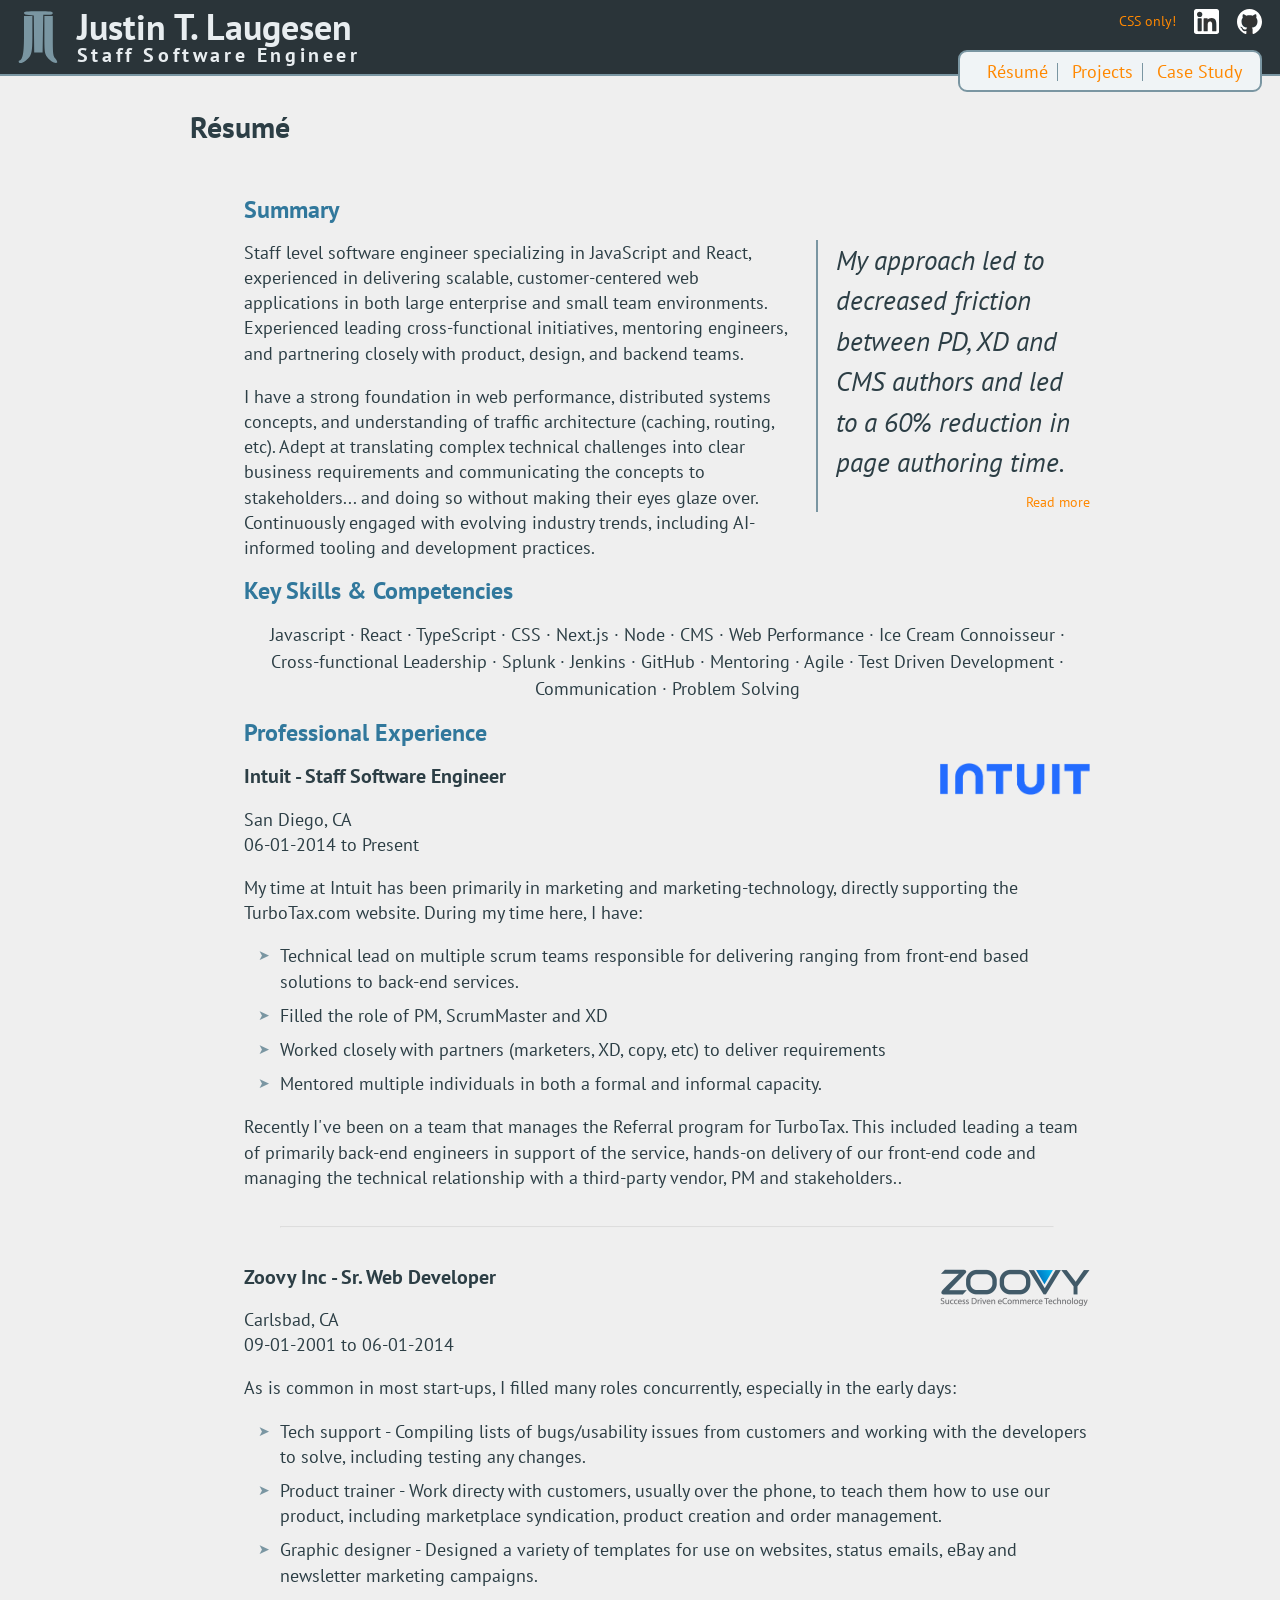
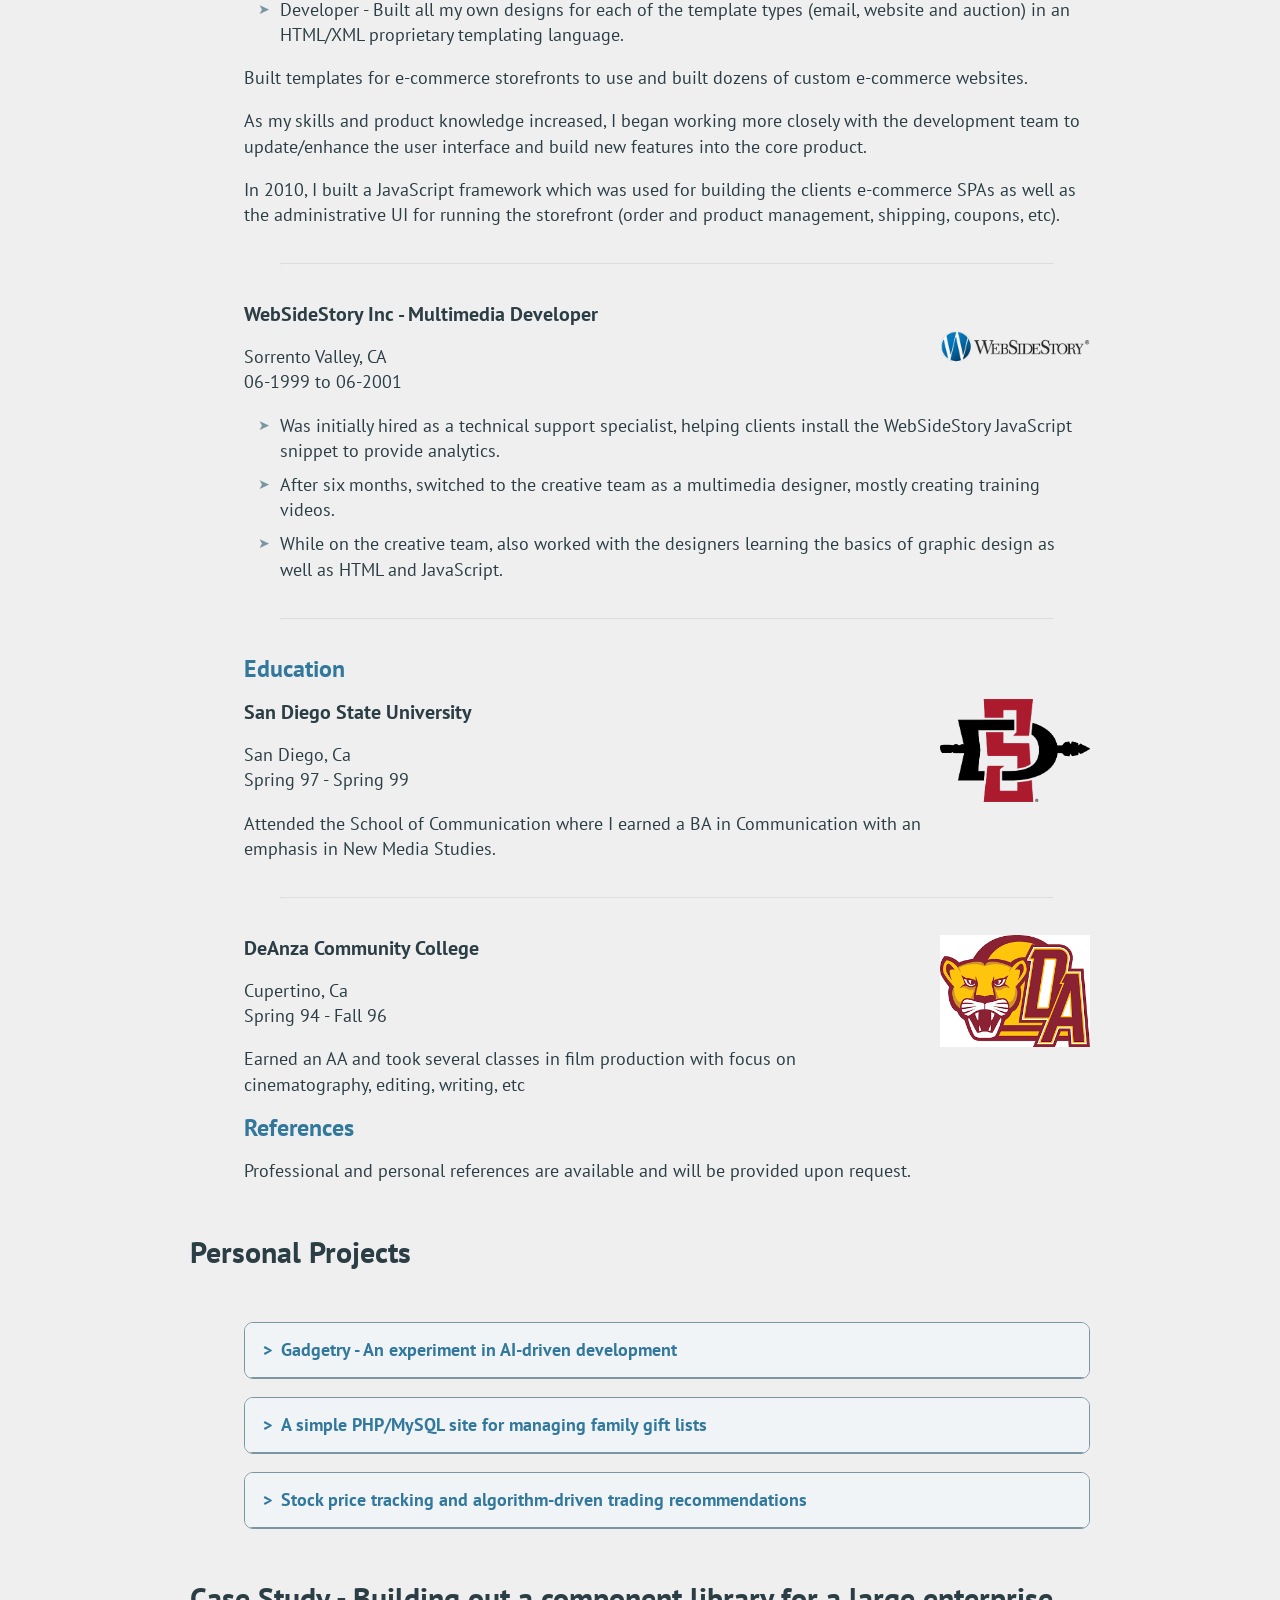
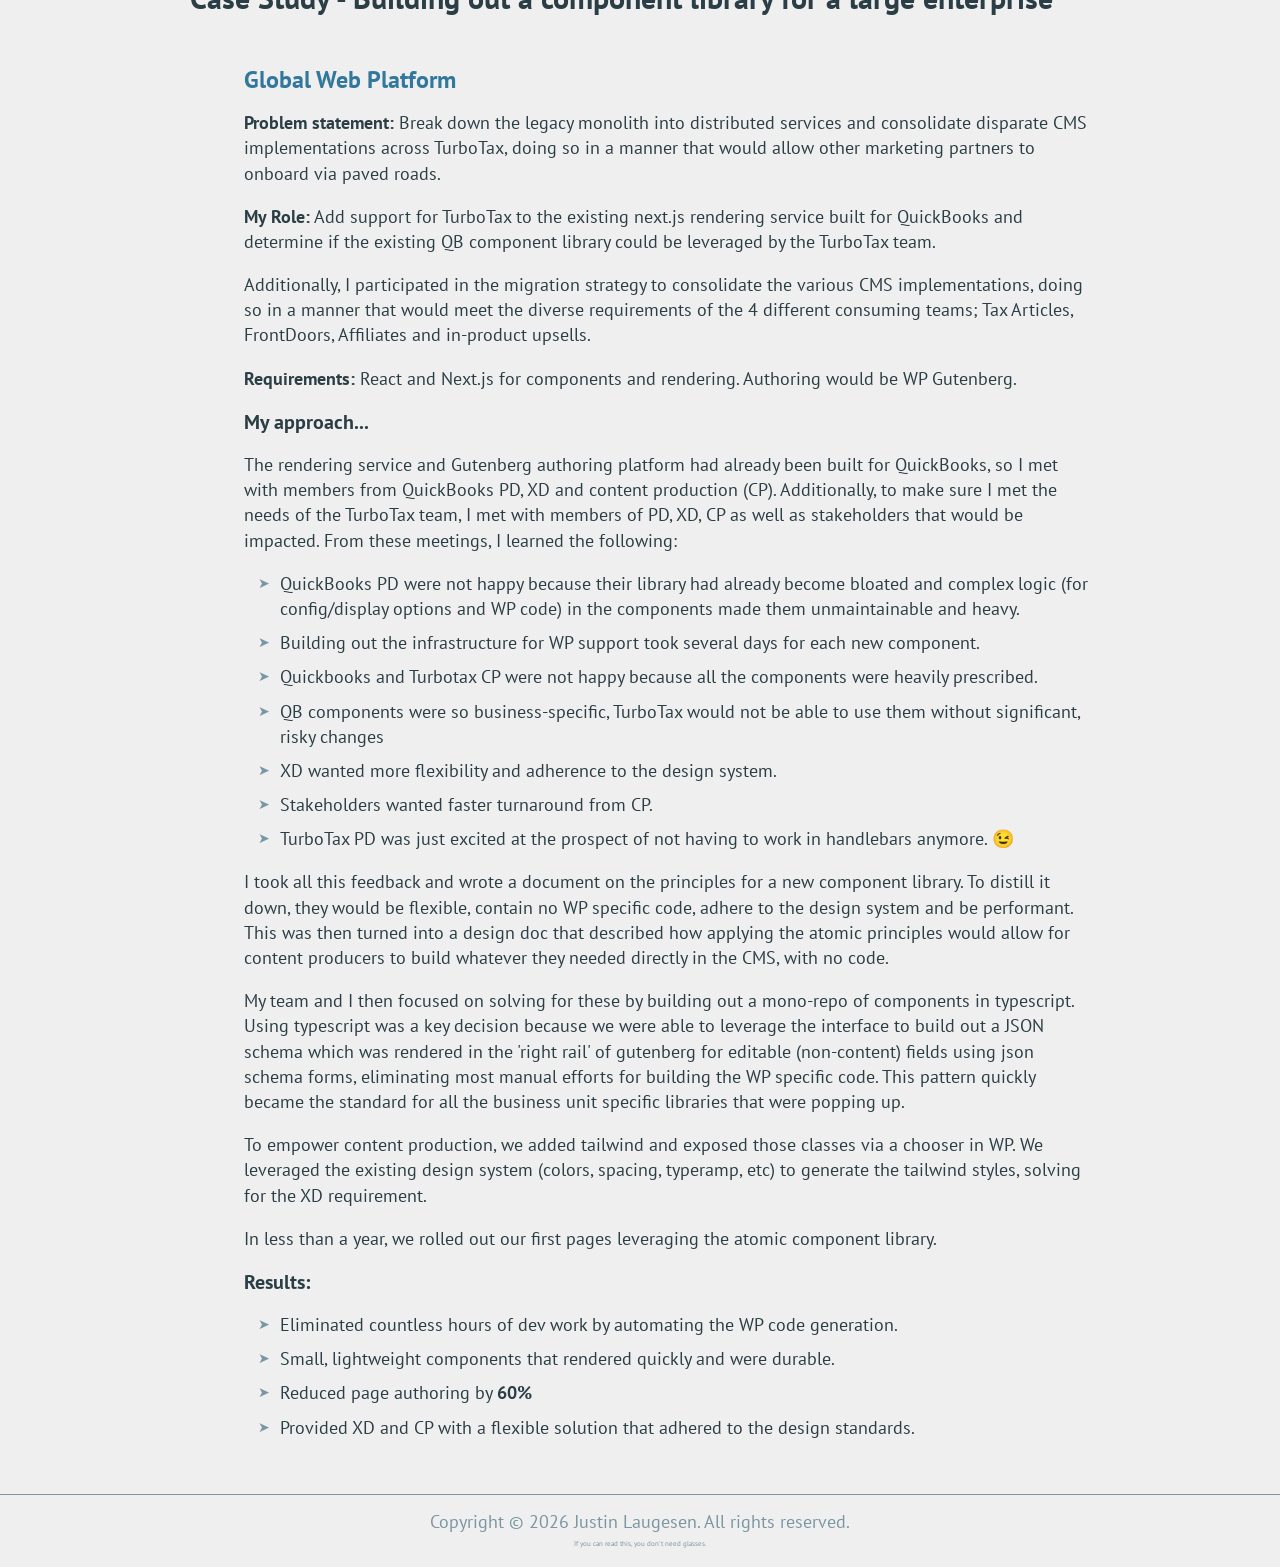
<file: index.html>
<!DOCTYPE html>
<html>

<head>
	<meta http-equiv="Content-Type" content="text/html; charset=utf-8" />
	<title>Justin T Laugesen - Résumé | vicegripped.com</title>

	<link href='http://fonts.googleapis.com/css?family=PT+Sans:400,700' rel='stylesheet' type='text/css'>
	<link rel="stylesheet" type="text/css" href="styles.css">

</head>

<body>

	<header id="header">
		<div class="headerBrand">
			<a href="#top" class="logoLink" aria-label="Vicegripped home">
				<svg class="logo" xmlns="http://www.w3.org/2000/svg" viewBox="0 0 34 45" width="34" height="45" aria-hidden="true">
					<path
						d="M 5 2.443 C 5 3.413, 6.334 3.986, 9.080 4.193 L 13.161 4.500 13.330 20 L 13.500 35.500 17 35.500 L 20.500 35.500 20.775 19.750 L 21.051 4 25.025 4 C 27.892 4, 29 3.582, 29 2.500 C 29 1.250, 27 1, 17 1 C 7.213 1, 5 1.266, 5 2.443 M 5 20.550 C 5 35.911, 4.047 41.129, 1.053 42.160 C 0.509 42.347, 0.409 43.055, 0.830 43.733 C 2.054 45.702, 8.208 41.900, 10.248 37.915 C 11.679 35.120, 11.997 31.822, 11.998 19.750 L 12 5 8.500 5 L 5 5 5 20.550 M 22 20.352 C 22 34.679, 22.152 35.930, 24.281 39.089 C 26.481 42.354, 31.290 45.044, 32.594 43.739 C 32.943 43.390, 32.277 41.896, 31.114 40.418 C 29.158 37.931, 29 36.510, 29 21.365 L 29 5 25.500 5 L 22 5 22 20.352"
						fill="currentColor" fill-rule="evenodd" />
				</svg>
			</a>
			<div>
				<h1 class="name">Justin T. Laugesen</h1>
				<h2 class="spacedLetters jobTitle">Staff Software Engineer</h2>
			</div>
		</div>
		<div class='externalLinks'>
			<a href="#" class="textXs tooltipTrigger">CSS only!<span>
					<p class="tooltipContent">As a challenge to myself, this page was built with no JavaScript or CSS frameworks. It's built with plain HTML
						and CSS only, with limited AI assistance.</p>
				</span></a>
			<a class='icon' title="View my profile on LinkedIn" href="http://www.linkedin.com/pub/justin-jt-laugesen/83/301/1ab" target='_blank'><svg version="1.1"
					id="Layer_1" xmlns="http://www.w3.org/2000/svg" xmlns:xlink="http://www.w3.org/1999/xlink" viewBox="0 0 382 382" xml:space="preserve">
					<path style="fill:#FFFFFF;" d="M347.445,0H34.555C15.471,0,0,15.471,0,34.555v312.889C0,366.529,15.471,382,34.555,382h312.889
			 C366.529,382,382,366.529,382,347.444V34.555C382,15.471,366.529,0,347.445,0z M118.207,329.844c0,5.554-4.502,10.056-10.056,10.056
			 H65.345c-5.554,0-10.056-4.502-10.056-10.056V150.403c0-5.554,4.502-10.056,10.056-10.056h42.806
			 c5.554,0,10.056,4.502,10.056,10.056V329.844z M86.748,123.432c-22.459,0-40.666-18.207-40.666-40.666S64.289,42.1,86.748,42.1
			 s40.666,18.207,40.666,40.666S109.208,123.432,86.748,123.432z M341.91,330.654c0,5.106-4.14,9.246-9.246,9.246H286.73
			 c-5.106,0-9.246-4.14-9.246-9.246v-84.168c0-12.556,3.683-55.021-32.813-55.021c-28.309,0-34.051,29.066-35.204,42.11v97.079
			 c0,5.106-4.139,9.246-9.246,9.246h-44.426c-5.106,0-9.246-4.14-9.246-9.246V149.593c0-5.106,4.14-9.246,9.246-9.246h44.426
			 c5.106,0,9.246,4.14,9.246,9.246v15.655c10.497-15.753,26.097-27.912,59.312-27.912c73.552,0,73.131,68.716,73.131,106.472
			 L341.91,330.654L341.91,330.654z" />
				</svg></a>

			<a class='icon' title="My personal GitHub account" href="https://github.com/visegripped/" target='_blank'><svg viewBox="0 0 20 20" version="1.1"
					xmlns="http://www.w3.org/2000/svg" xmlns:xlink="http://www.w3.org/1999/xlink">

					<g id="Page-1" stroke="none" stroke-width="1" fill="none" fill-rule="evenodd">
						<g id="Dribbble-Light-Preview" transform="translate(-140.000000, -7559.000000)" fill="#FFFFFF">
							<g id="icons" transform="translate(56.000000, 160.000000)">
								<path
									d="M94,7399 C99.523,7399 104,7403.59 104,7409.253 C104,7413.782 101.138,7417.624 97.167,7418.981 C96.66,7419.082 96.48,7418.762 96.48,7418.489 C96.48,7418.151 96.492,7417.047 96.492,7415.675 C96.492,7414.719 96.172,7414.095 95.813,7413.777 C98.04,7413.523 100.38,7412.656 100.38,7408.718 C100.38,7407.598 99.992,7406.684 99.35,7405.966 C99.454,7405.707 99.797,7404.664 99.252,7403.252 C99.252,7403.252 98.414,7402.977 96.505,7404.303 C95.706,7404.076 94.85,7403.962 94,7403.958 C93.15,7403.962 92.295,7404.076 91.497,7404.303 C89.586,7402.977 88.746,7403.252 88.746,7403.252 C88.203,7404.664 88.546,7405.707 88.649,7405.966 C88.01,7406.684 87.619,7407.598 87.619,7408.718 C87.619,7412.646 89.954,7413.526 92.175,7413.785 C91.889,7414.041 91.63,7414.493 91.54,7415.156 C90.97,7415.418 89.522,7415.871 88.63,7414.304 C88.63,7414.304 88.101,7413.319 87.097,7413.247 C87.097,7413.247 86.122,7413.234 87.029,7413.87 C87.029,7413.87 87.684,7414.185 88.139,7415.37 C88.139,7415.37 88.726,7417.2 91.508,7416.58 C91.513,7417.437 91.522,7418.245 91.522,7418.489 C91.522,7418.76 91.338,7419.077 90.839,7418.982 C86.865,7417.627 84,7413.783 84,7409.253 C84,7403.59 88.478,7399 94,7399"
									id="github-[#142]">

								</path>
							</g>
						</g>
					</g>
				</svg></a>
		</div>
		<nav>
			<ul id="navigation" class="navigationList">
				<li><a id="link-resume" href="#resume">Résumé</a></li>
				<li><a id="link-projects" href="#projects">Projects</a></li>
				<li><a id="link-code" href="#casestudy">Case Study</a></li>
			</ul>
		</nav>
	</header>


	<main id="resume" class="panel">

		<h2>Résumé</h2>

		<section>
			<h3>Summary</h3>
			<blockquote>My approach led to decreased friction between PD, XD and CMS authors and led to a 60% reduction in page authoring time.<br /><a class="textXs"
					href="#casestudy">Read more</a></blockquote>
			<p>Staff level software engineer specializing in JavaScript and React, experienced in delivering scalable, customer-centered web applications
				in both large enterprise and small team environments. Experienced leading cross-functional initiatives, mentoring engineers, and partnering closely
				with product, design, and backend teams.</p>

			<p>I have a strong foundation in web performance, distributed systems concepts, and understanding of traffic architecture (caching, routing, etc). Adept
				at translating complex technical challenges into clear business requirements and communicating the concepts to stakeholders... and doing so without
				making their eyes glaze over. Continuously engaged with evolving industry trends, including AI-informed tooling and development practices.</p>
		</section>
		<section>
			<h3>Key Skills & Competencies</h3>
			<p class="skills textCenter">
				Javascript · React · TypeScript · CSS · Next.js · Node · CMS · Web Performance · Ice Cream Connoisseur ·
				Cross-functional Leadership · Splunk · Jenkins · GitHub · Mentoring · Agile · Test Driven Development · Communication · Problem Solving
			</p>
		</section>

		<section>

			<h3>Professional Experience</h3>

			<div class="imageContainer"><img src='images/intuit.png' alt="Intuit Logo" /></div>
			<h4>Intuit - Staff Software Engineer</h4>
			<p>San Diego, CA<br />
				06-01-2014 to Present</p>
			<p>My time at Intuit has been primarily in marketing and marketing-technology, directly
				supporting the TurboTax.com website. During my time here, I have:
			</p>
			<ul>
				<li>Technical lead on multiple scrum teams responsible for delivering ranging from front-end based solutions to back-end services.</li>
				<li>Filled the role of PM, ScrumMaster and XD</li>
				<li>Worked closely with partners (marketers, XD, copy, etc) to deliver requirements</li>
				<li>Mentored multiple individuals in both a formal and informal capacity.</li>
			</ul>
			<p>Recently I've been on a team that manages the Referral program for TurboTax. This included leading a team of primarily back-end engineers in support
				of the service, hands-on delivery of our front-end code and managing the technical relationship with a third-party vendor, PM and stakeholders..</p>

			<hr />
			<div class="imageContainer"><img src='images/zoovy.png' alt="Zoovy Logo" /></div>
			<h4>Zoovy Inc - Sr. Web Developer</h4>
			<p>Carlsbad, CA<br />
				09-01-2001 to 06-01-2014</p>

			<p>As is common in most start-ups, I filled many roles concurrently, especially in the early days:</p>
			<ul>
				<li>Tech support - Compiling lists of bugs/usability issues from customers and working with
					the developers to solve, including testing any changes.</li>
				<li>Product trainer - Work directy with customers, usually over the phone, to teach them how
					to use our product, including marketplace syndication, product creation and order
					management.</li>
				<li>Graphic designer - Designed a variety of templates for use on websites, status emails,
					eBay and newsletter marketing campaigns.</li>
				<li>Developer - Built all my own designs for each of the template types (email, website and
					auction) in an HTML/XML proprietary templating language.</li>
			</ul>
			</li>
			<p>Built templates for e-commerce storefronts to use and built dozens of custom e-commerce websites.
			</p>
			<p>As my skills and product knowledge increased, I began working more closely with the development
				team to update/enhance the user interface and build new features into the core product.</p>
			<p>In 2010, I built a JavaScript framework which was used for building the clients e-commerce
				SPAs as well as the administrative UI for running the storefront (order and product management, shipping, coupons,
				etc).</p>
			<hr />
			<div class="imageContainer"><img src='images/websidestory.png' alt="WebSideStory Logo" /></div>
			<h4>WebSideStory Inc - Multimedia Developer</h4>
			<p>Sorrento Valley, CA<br />
				06-1999 to 06-2001</p>
			<ul>
				<li>Was initially hired as a technical support specialist, helping clients install the
					WebSideStory JavaScript snippet to provide analytics.</li>
				<li>After six months, switched to the creative team as a multimedia designer, mostly creating
					training videos.</li>
				<li>While on the creative team, also worked with the designers learning the basics of graphic design as
					well as HTML and JavaScript.</li>
			</ul>
			<hr />
		</section>


		<section>
			<h3>Education</h3>
			<div class="imageContainer"><img src='images/sdsu.png' alt="San Diego State University Logo" /></div>
			<h4>San Diego State University</h4>
			<p>San Diego, Ca<br />
				Spring 97 - Spring 99</p>
			<p>Attended the School of Communication where I earned a BA in Communication with an emphasis in New
				Media Studies.</p>
			<hr />
			<div class="imageContainer"><img src='images/deanza.png' alt="DeAnza Logo" /></div>
			<h4>DeAnza Community College</h4>
			<p>Cupertino, Ca<br />
				Spring 94 - Fall 96</p>
			<p>Earned an AA and took several classes in film production with focus on cinematography, editing,
				writing, etc</p>
		</section>

		<section>
			<h3>References</h3>
			<p>Professional and personal references are available and will be provided upon request.</p>
		</section>

	</main>



	<main id="projects" class="panel">

		<h2>Personal Projects</h2>


		<details name="projects">
			<summary>Gadgetry - An experiment in AI-driven development</summary>
			<section>
				<a href="#lightbox-gadgetry" class="imageLink">
					<div class="imageContainer"><img src="images/gadgetry.png" alt="Gadgetry" /></div>
				</a>
				<div id="lightbox-gadgetry" class="lightbox">
					<a href="#projects" class="lightboxClose" aria-label="Close">×</a>
					<img src="images/gadgetry.png" alt="Gadgetry" />
				</div>
				<p>Gadgetry is a config-driven, themeable page builder for personal homepages. Users sign in with Google or GitHub OAuth, then build a page by adding
					gadgets such as links, search, text blocks, RSS feeds, YouTube embeds, X (Twitter) feeds, and Pinterest boards. Each page has customizable themes,
					layout options, and visibility controls (public, private, or unlisted). The app is built as a React + TypeScript monorepo with a Fastify backend,
					Drizzle ORM, PostgreSQL, and a config-driven editor that supports multiple gadget types without custom code per gadget.</p>

				<p>I built Gadgetry as an experiment in AI-assisted development. I did not write any code myself; the entire implementation was generated by AI
					assistants
					to test how well a full product could be built from specifications. The repository is private for now, but I may release it publicly.</p>

				<h4>Tech Stack</h4>
				<ul>
					<li>Frontend: React 18, TypeScript, Vite, Tailwind CSS</li>
					<li>Backend: Fastify 5, Drizzle ORM, PostgreSQL (JSONB for page configs) and ViteSSR</li>
					<li>Auth: OAuth (Google/GitHub), dual-token (access + refresh), httpOnly cookies</li>
				</ul>
				<h4>Gadget Architecture</h4>
				<ul>
					<li>Gadget Architecture</li>
					<li>Manifest — Each gadget has a manifest (frontend/src/components/gadgets/{type}/manifest.ts) that defines:
						<ul>
							<li>Type, label, description, category (display | interactive | data)</li>
							<li>SVG icon — inline SVG string</li>
							<li>Editable fields — FieldDefinition[] for the editor (text, url, number, select, toggle, icon, textarea, list, checklist, etc.)</li>
							<li>Default config — default values for the gadget</li>
							<li>Minimum column span — 1–3, minimum and default column span</li>
							<li>Renderer — Each gadget has a Renderer.tsx that receives { gadget: Gadget } and renders the public view. Styling (border, padding, background)
								is
								handled by the shared panel wrapper, not by individual gadgets, to ensure consistent appears between gadgets.</li>
						</ul>
					</li>
					<li>Registry — imports all manifests and renderers and calls register(manifest, Renderer).</li>
					<li>Editor - A custom editor built with React and TypeScript that allows users to add, remove, and configure gadgets on a page. There is one editor
						for all gadgets.</li>
				</ul>

				<p>To keep with the spirit of that project being written by AI, I used AI to write the description above. 🙂</p>
				<p><a href='https://panels-frontend-hczn25h08-vicegripped.vercel.app' target='_blank'>Live Demo</a> (still WIP. GitHub auth will work better than Google
					for now)</p>
			</section>
		</details>

		<details name="projects">
			<summary>A simple PHP/MySQL site for managing family gift lists</summary>
			<section>
				<a href="#lightbox-gm" class="imageLink">
					<div class="imageContainer"><img src="images/gm.png" alt="Family Gift List" /></div>
				</a>
				<div id="lightbox-gm" class="lightbox">
					<a href="#projects" class="lightboxClose" aria-label="Close">×</a>
					<img src="images/gm.png" alt="Family Gift List" />
				</div>
				<p>A very rudimentary version of this has been powering my families christmas's for years. I was
					tired of opening three copies of the same DVD, so I built a simple PHP/MySQL site. Family members maintain a personal
					gift list shared with the family, can flag items as purchased to avoid overlap, and coordinate across the family.</p>
				<p>The app includes an admin dashboard for database management, a
					comprehensive reporting and analytics system with performance monitoring, error tracking, and session-based debugging.</p>
				<p>The bulk of this project was built by hand until around October of 2025 when I started using
					cursor and more AI tools.</p>

				<h4>Tech Stack & Architecture</h4>
				<ul>
					<li>Frontend: React 18, TypeScript, Vite</li>
					<li>Backend: PHP 7.4, MySQL 8.0</li>
					<li>Auth: Google OAuth, Facebook OAuth</li>
					<li>Reporting: GraphQL API with ag-grid interface for querying application reports</li>
					<li>Deployment: Docker containers (frontend, PHP, MySQL, phpMyAdmin)</li>
					<li>Reporting system tracks errors, performance metrics (API calls, page load), user interactions, and debug info.</li>
					<li>Admin features: archive items, query reports, export to CSV, view performance stats, debug sessions</li>
				</ul>

				<p class="alignContent">
					<span class='icon iconGit'></span>
					<a href='https://github.com/visegripped/giftmanager' target='_blank'>repository</a>
				</p>
				<p>Note - this project is in the process of being rewritten in React and TypeScript. The new version is not yet ready for production. The repository may not be
					consistent with the description above, but <a href='https://github.com/visegripped/giftmanager/tree/legacyStack'>this branch</a> contains the legacy
					stack.</p>
			</section>
		</details>


		<details name="projects">
			<summary>Stock price tracking and algorithm-driven trading recommendations</summary>
			<section>
				<a href="#lightbox-stracker" class="imageLink">
					<div class="imageContainer"><img src="images/stracker.png" alt="Stock Tracker" /></div>
				</a>
				<div id="lightbox-stracker" class="lightbox">
					<a href="#projects" class="lightboxClose" aria-label="Close">×</a>
					<img src="images/stracker.png" alt="Stock Tracker" />
				</div>
				<p>Stock Tracker is a web app for tracking select stock prices and applying custom algorithms to inform trading decisions. Users can monitor positions
					and use the app as a decision-support tool. The React frontend communicates with a PHP API backed by MySQL.</p>
				<p>The Docker setup runs MySQL, PHP/Apache, the React/Vite dev server, and phpAdmin for database administration. All services run on Docker's internal
					network to avoid CORS issues.</p>

				<h4>Tech Stack & Architecture</h4>
				<ul>
					<li>Frontend: React 18, Vite</li>
					<li>Backend: PHP, Apache, MySQL</li>
					<li>Symbol tracking and EOD prices are gathered via a Google Sheet (it's free data, so why not!)</li>
					<li>API endpoints configurable via endpoints.json for switching between local and production</li>
				</ul>

				<p class="alignContent">
					<span class='icon iconGit'></span>
					<a href='https://github.com/visegripped/stracker' target='_blank'>repository</a>
				</p>
			</section>
		</details>


	</main>




	<main id="casestudy" class="panel">
		<h2>Case Study - Building out a component library for a large enterprise</h2>
		<section>
			<h3>Global Web Platform</h3>
			<p><strong>Problem statement:</strong> Break down the legacy monolith into distributed services and consolidate disparate CMS implementations across
				TurboTax, doing so in a manner that would allow other marketing partners to onboard via paved roads.</p>
			<p><strong>My Role:</strong> Add support for TurboTax to the existing next.js rendering service built for QuickBooks and determine if the existing QB
				component library could be leveraged by the TurboTax team. </p>
			<p>Additionally, I participated in the migration strategy to consolidate the various CMS implementations, doing so in a manner that
				would meet the diverse requirements of the 4 different consuming teams; Tax Articles, FrontDoors, Affiliates and in-product upsells.</p>
			<p><strong>Requirements: </strong>React and Next.js for components and rendering. Authoring would be WP Gutenberg.</p>

			<h4>My approach...</h4>
			<p>The rendering service and Gutenberg authoring platform had already been built for QuickBooks, so I met with members from QuickBooks PD, XD and
				content production (CP). Additionally, to make sure I met the needs of the TurboTax team, I met with members of PD, XD, CP as well as stakeholders
				that would be impacted. From these meetings, I learned the following:
			<ul>
				<li>QuickBooks PD were not happy because their library had already become bloated and complex logic (for config/display options and WP code) in the
					components made them unmaintainable and heavy.</li>
				<li>Building out the infrastructure for WP support took several days for each new component.</li>
				<li>Quickbooks and Turbotax CP were not happy because all the components were heavily prescribed.</li>
				<li>QB components were so business-specific, TurboTax would not be able to use them without significant, risky changes</li>
				<li>XD wanted more flexibility and adherence to the design system.</li>
				<li>Stakeholders wanted faster turnaround from CP.</li>
				<li>TurboTax PD was just excited at the prospect of not having to work in handlebars anymore. 😉</li>
			</ul>
			<p>I took all this feedback and wrote a document on the principles for a new component library. To distill it down, they would be flexible, contain no
				WP specific code, adhere to the design system and be performant. This was then turned into a design doc that described how applying the atomic
				principles would allow for content producers to build whatever they needed directly in the CMS, with no code.</p>
			<p>My team and I then focused on solving for these by building out a mono-repo of components in typescript. Using typescript was a key decision because
				we were able to leverage the
				interface to build out a JSON schema which was rendered in the 'right rail' of gutenberg for editable (non-content) fields using json schema forms,
				eliminating most manual efforts for
				building the WP specific code. This pattern quickly became the standard for all the business unit specific libraries that were popping up.</p>
			<p>To empower content production, we added tailwind and exposed those classes via a chooser in WP. We leveraged the existing design system (colors,
				spacing, typeramp, etc) to generate the tailwind styles, solving for the XD requirement.</p>
			<p>In less than a year, we rolled out our first pages leveraging the atomic component library.</p>
			<h4>Results:</h4>
			<ul>
				<li>Eliminated countless hours of dev work by automating the WP code generation.</li>
				<li>Small, lightweight components that rendered quickly and were durable.</li>
				<li>Reduced page authoring by <strong>60%</strong> </li>
				<li>Provided XD and CP with a flexible solution that adhered to the design standards.</li>
			</ul>

			<!-- 

				AI Referral Agent

				Built and shipped a conversational AI agent for TurboTax's Referral program, enabling users to learn about and enroll in the program through a guided
				chat interface
				Leveraged Intuit's internal AI platform and Cursor to move from concept to production independently, focusing efforts on context tuning and integration
				utilities -->
		</section>

	</main><!-- /code -->


	<footer>
		<p>Copyright &copy; 2026 Justin Laugesen. All rights reserved.<br />
			<span class="textXxs">If you can read this, you don't need glasses.</span>
		</p>
	</footer>

</body>

</html>
</file>
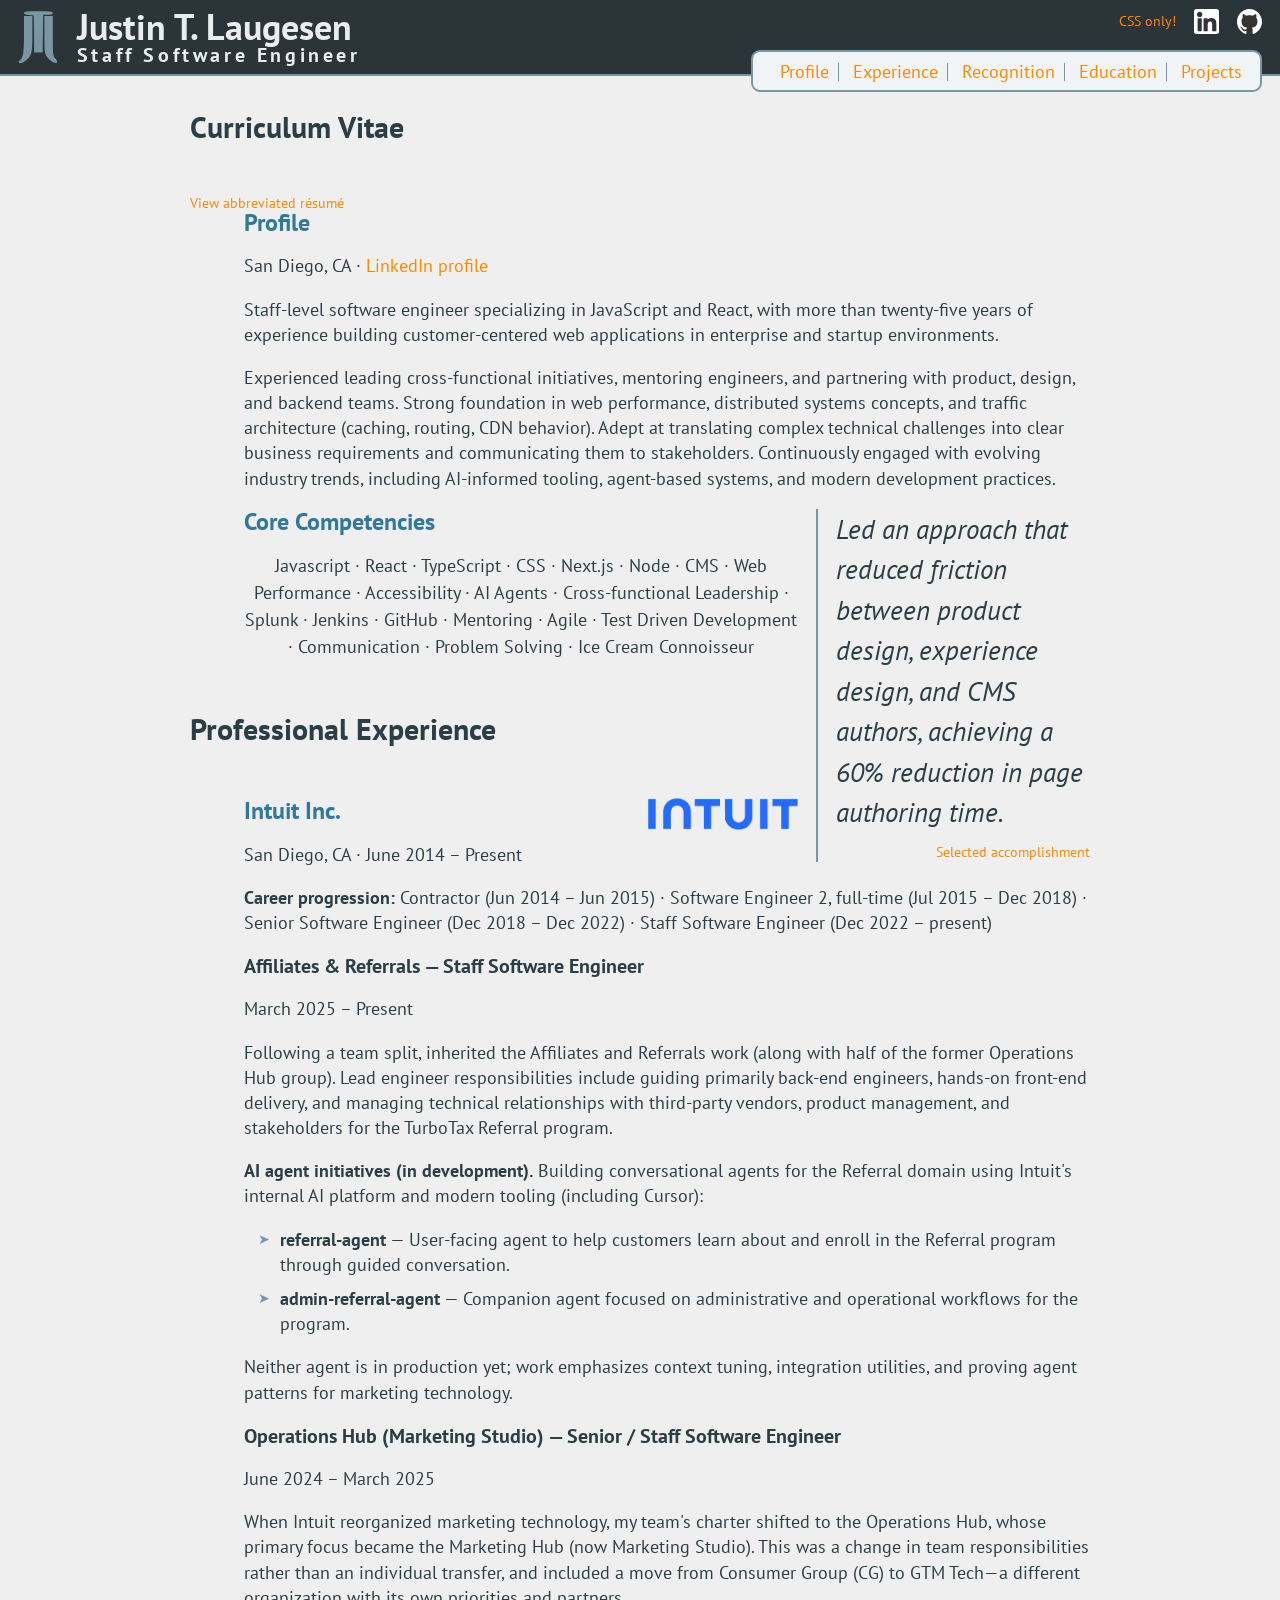
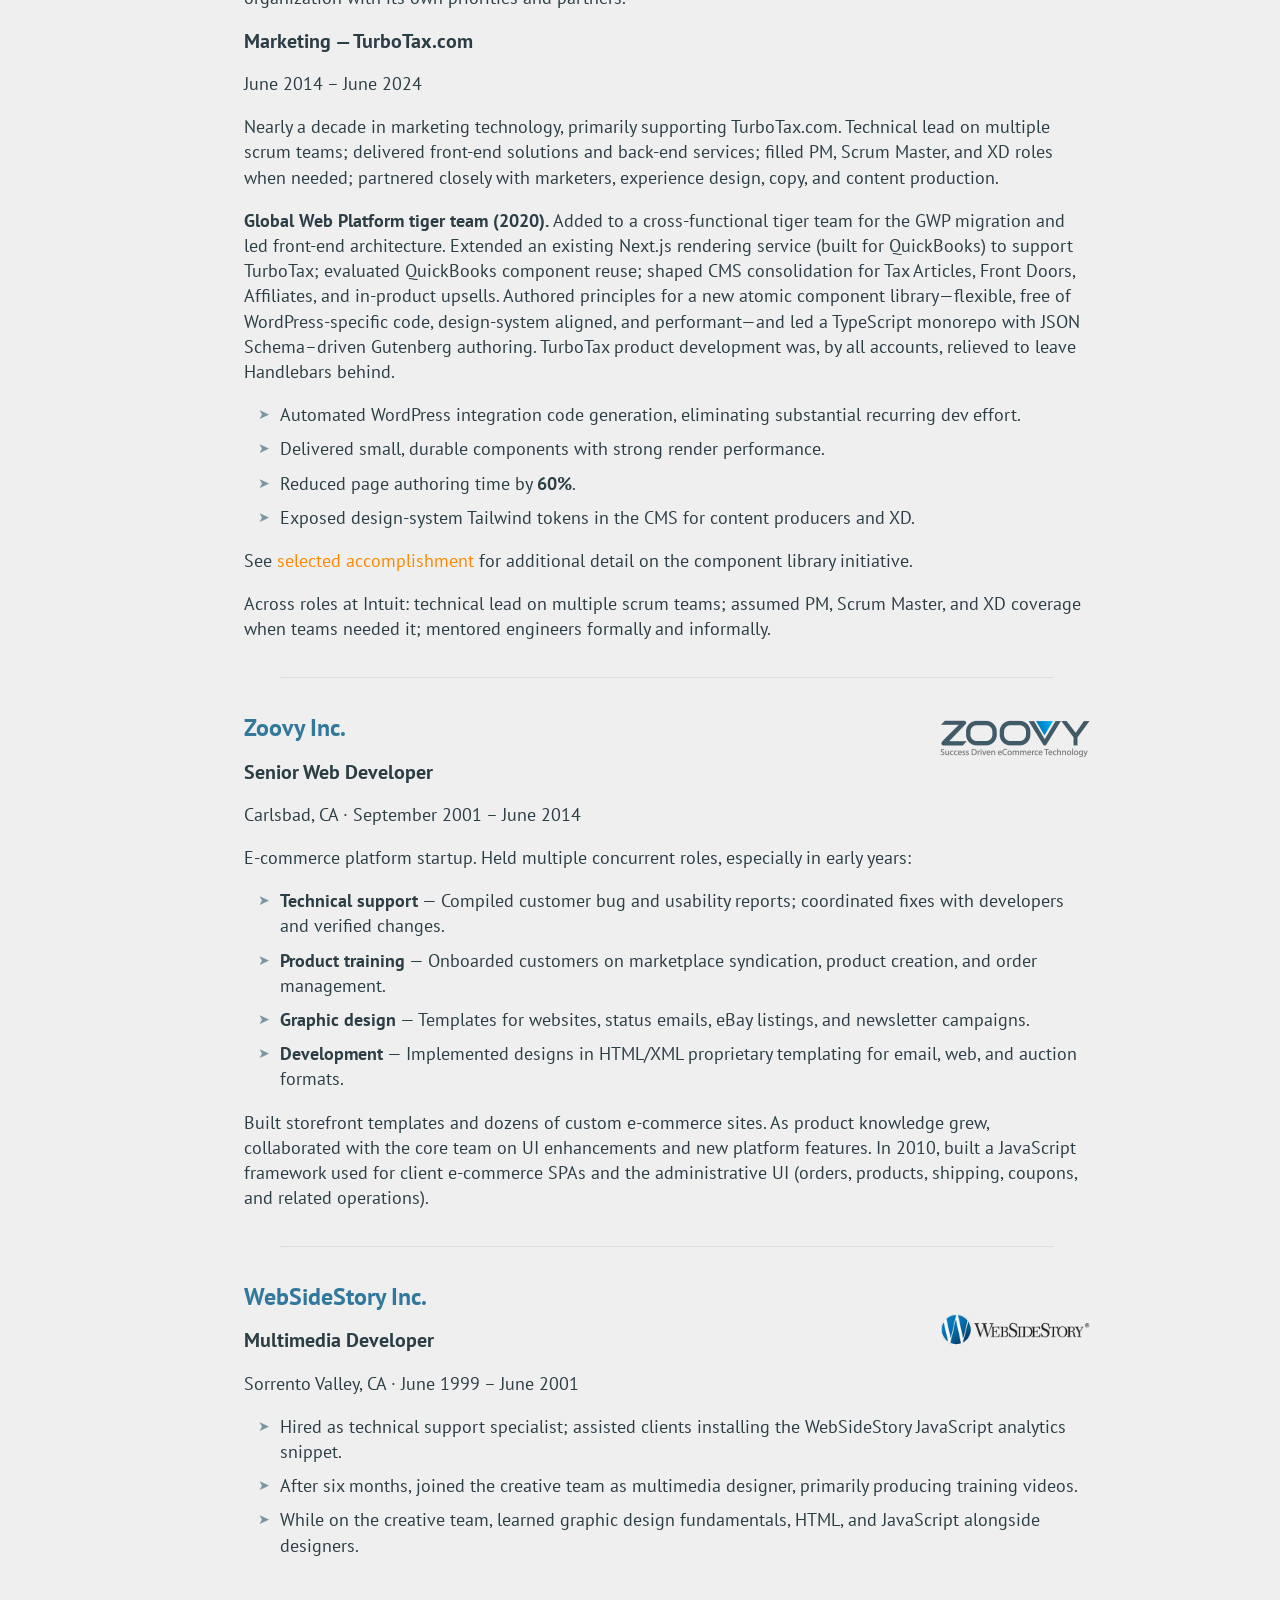
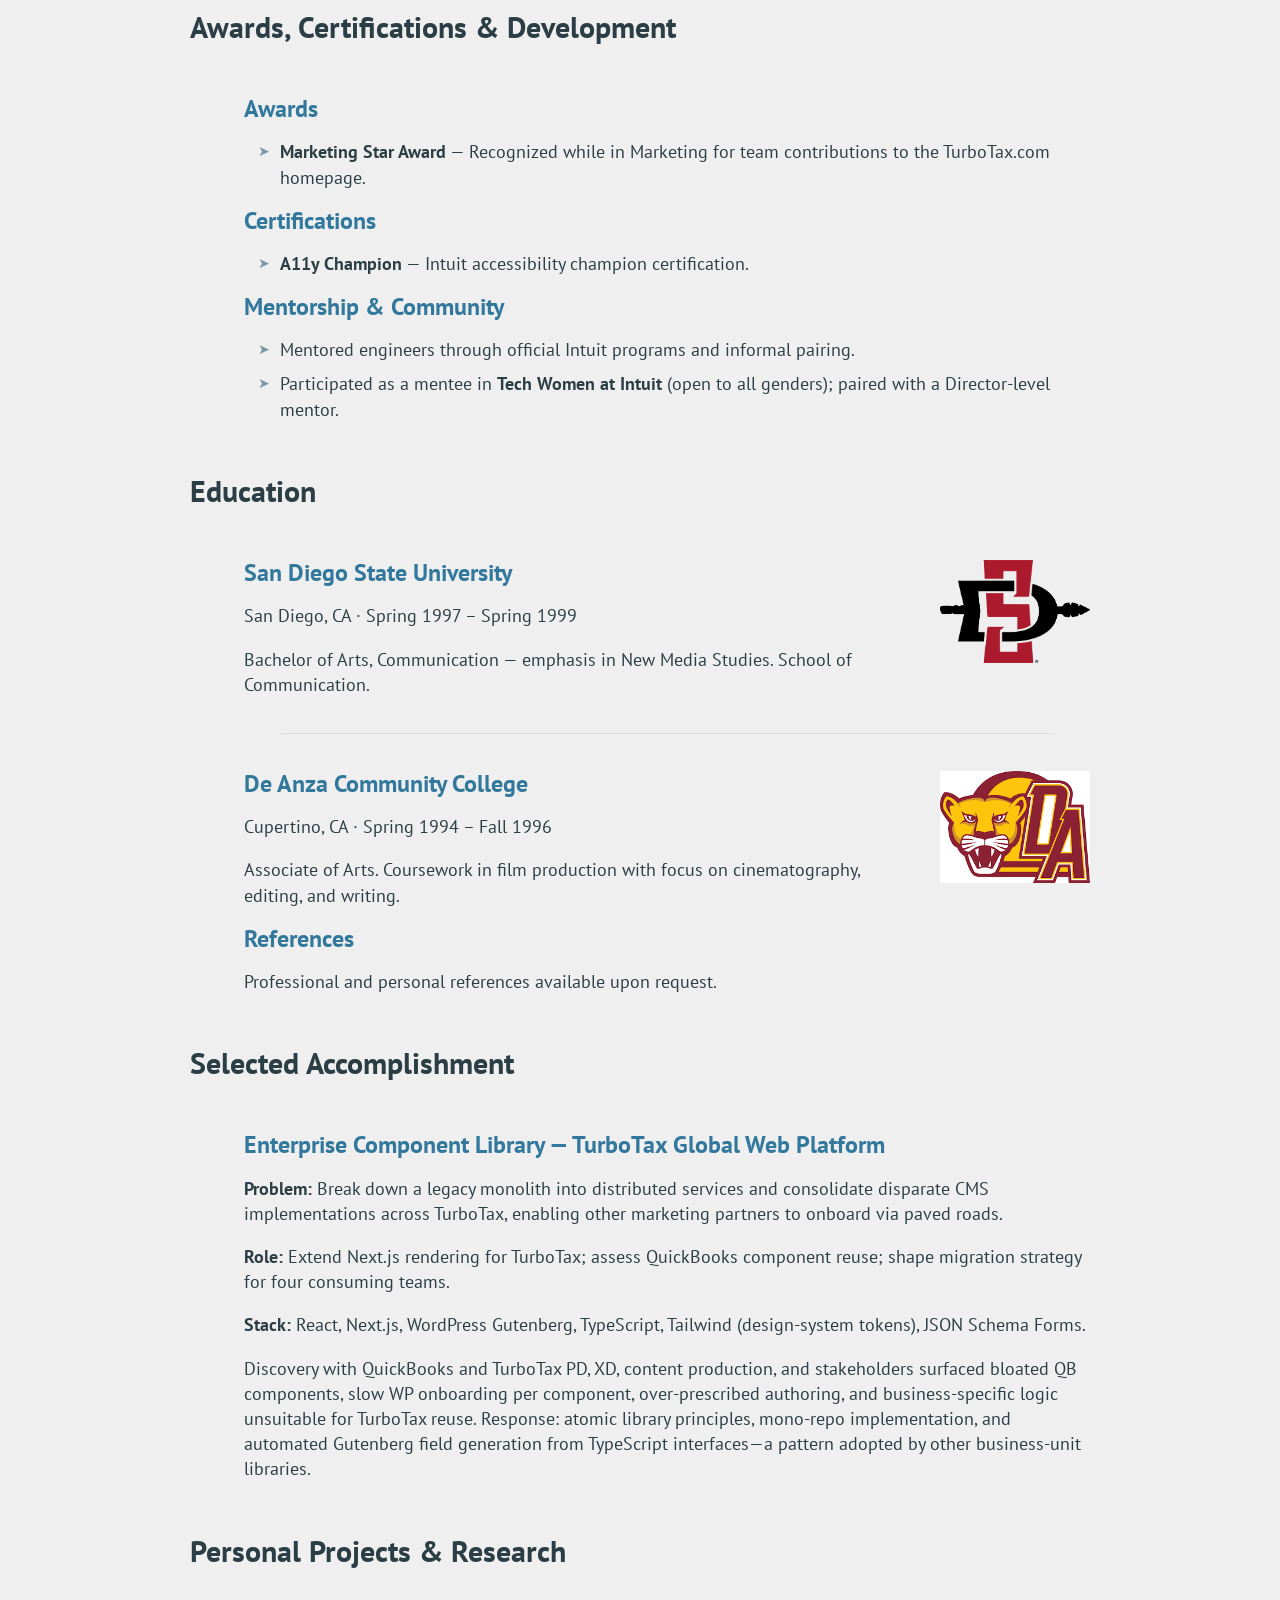
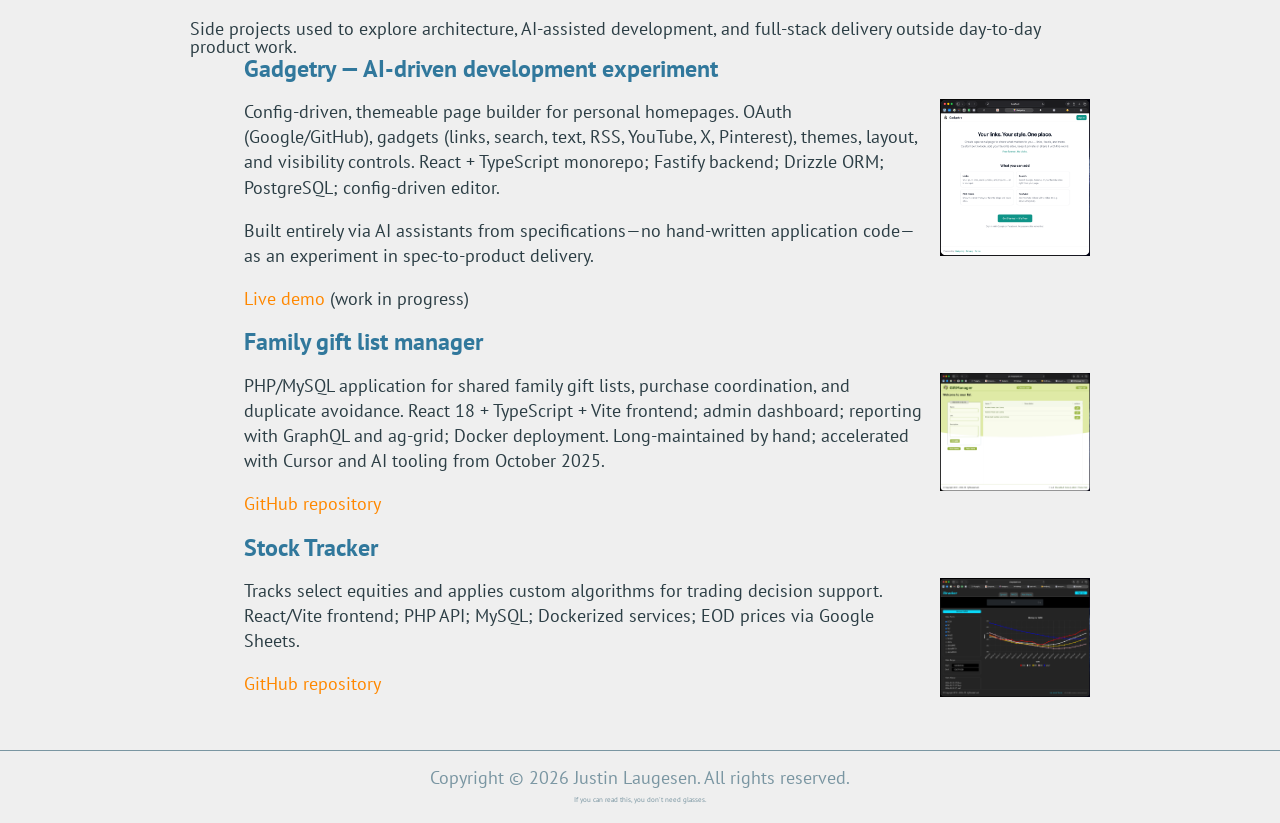
<file: vc.html>
<!DOCTYPE html>
<html>

<head>
	<meta http-equiv="Content-Type" content="text/html; charset=utf-8" />
	<title>Justin T Laugesen - Curriculum Vitae | vicegripped.com</title>

	<link href='http://fonts.googleapis.com/css?family=PT+Sans:400,700' rel='stylesheet' type='text/css'>
	<link rel="stylesheet" type="text/css" href="styles.css">

</head>

<body>

	<header id="header">
		<div class="headerBrand">
			<a href="#top" class="logoLink" aria-label="Vicegripped home">
				<svg class="logo" xmlns="http://www.w3.org/2000/svg" viewBox="0 0 34 45" width="34" height="45" aria-hidden="true">
					<path
						d="M 5 2.443 C 5 3.413, 6.334 3.986, 9.080 4.193 L 13.161 4.500 13.330 20 L 13.500 35.500 17 35.500 L 20.500 35.500 20.775 19.750 L 21.051 4 25.025 4 C 27.892 4, 29 3.582, 29 2.500 C 29 1.250, 27 1, 17 1 C 7.213 1, 5 1.266, 5 2.443 M 5 20.550 C 5 35.911, 4.047 41.129, 1.053 42.160 C 0.509 42.347, 0.409 43.055, 0.830 43.733 C 2.054 45.702, 8.208 41.900, 10.248 37.915 C 11.679 35.120, 11.997 31.822, 11.998 19.750 L 12 5 8.500 5 L 5 5 5 20.550 M 22 20.352 C 22 34.679, 22.152 35.930, 24.281 39.089 C 26.481 42.354, 31.290 45.044, 32.594 43.739 C 32.943 43.390, 32.277 41.896, 31.114 40.418 C 29.158 37.931, 29 36.510, 29 21.365 L 29 5 25.500 5 L 22 5 22 20.352"
						fill="currentColor" fill-rule="evenodd" />
				</svg>
			</a>
			<div>
				<h1 class="name">Justin T. Laugesen</h1>
				<h2 class="spacedLetters jobTitle">Staff Software Engineer</h2>
			</div>
		</div>
		<div class='externalLinks'>
			<a href="#" class="textXs tooltipTrigger">CSS only!<span>
					<p class="tooltipContent">As a challenge to myself, this page was built with no JavaScript or CSS frameworks. It's built with plain HTML
						and CSS only, with limited AI assistance.</p>
				</span></a>
			<a class='icon' title="View my profile on LinkedIn" href="http://www.linkedin.com/pub/justin-jt-laugesen/83/301/1ab" target='_blank'><svg version="1.1"
					id="Layer_1" xmlns="http://www.w3.org/2000/svg" xmlns:xlink="http://www.w3.org/1999/xlink" viewBox="0 0 382 382" xml:space="preserve">
					<path style="fill:#FFFFFF;" d="M347.445,0H34.555C15.471,0,0,15.471,0,34.555v312.889C0,366.529,15.471,382,34.555,382h312.889
			 C366.529,382,382,366.529,382,347.444V34.555C382,15.471,366.529,0,347.445,0z M118.207,329.844c0,5.554-4.502,10.056-10.056,10.056
			 H65.345c-5.554,0-10.056-4.502-10.056-10.056V150.403c0-5.554,4.502-10.056,10.056-10.056h42.806
			 c5.554,0,10.056,4.502,10.056,10.056V329.844z M86.748,123.432c-22.459,0-40.666-18.207-40.666-40.666S64.289,42.1,86.748,42.1
			 s40.666,18.207,40.666,40.666S109.208,123.432,86.748,123.432z M341.91,330.654c0,5.106-4.14,9.246-9.246,9.246H286.73
			 c-5.106,0-9.246-4.14-9.246-9.246v-84.168c0-12.556,3.683-55.021-32.813-55.021c-28.309,0-34.051,29.066-35.204,42.11v97.079
			 c0,5.106-4.139,9.246-9.246,9.246h-44.426c-5.106,0-9.246-4.14-9.246-9.246V149.593c0-5.106,4.14-9.246,9.246-9.246h44.426
			 c5.106,0,9.246,4.14,9.246,9.246v15.655c10.497-15.753,26.097-27.912,59.312-27.912c73.552,0,73.131,68.716,73.131,106.472
			 L341.91,330.654L341.91,330.654z" />
				</svg></a>

			<a class='icon' title="My personal GitHub account" href="https://github.com/visegripped/" target='_blank'><svg viewBox="0 0 20 20" version="1.1"
					xmlns="http://www.w3.org/2000/svg" xmlns:xlink="http://www.w3.org/1999/xlink">

					<g id="Page-1" stroke="none" stroke-width="1" fill="none" fill-rule="evenodd">
						<g id="Dribbble-Light-Preview" transform="translate(-140.000000, -7559.000000)" fill="#FFFFFF">
							<g id="icons" transform="translate(56.000000, 160.000000)">
								<path
									d="M94,7399 C99.523,7399 104,7403.59 104,7409.253 C104,7413.782 101.138,7417.624 97.167,7418.981 C96.66,7419.082 96.48,7418.762 96.48,7418.489 C96.48,7418.151 96.492,7417.047 96.492,7415.675 C96.492,7414.719 96.172,7414.095 95.813,7413.777 C98.04,7413.523 100.38,7412.656 100.38,7408.718 C100.38,7407.598 99.992,7406.684 99.35,7405.966 C99.454,7405.707 99.797,7404.664 99.252,7403.252 C99.252,7403.252 98.414,7402.977 96.505,7404.303 C95.706,7404.076 94.85,7403.962 94,7403.958 C93.15,7403.962 92.295,7404.076 91.497,7404.303 C89.586,7402.977 88.746,7403.252 88.746,7403.252 C88.203,7404.664 88.546,7405.707 88.649,7405.966 C88.01,7406.684 87.619,7407.598 87.619,7408.718 C87.619,7412.646 89.954,7413.526 92.175,7413.785 C91.889,7414.041 91.63,7414.493 91.54,7415.156 C90.97,7415.418 89.522,7415.871 88.63,7414.304 C88.63,7414.304 88.101,7413.319 87.097,7413.247 C87.097,7413.247 86.122,7413.234 87.029,7413.87 C87.029,7413.87 87.684,7414.185 88.139,7415.37 C88.139,7415.37 88.726,7417.2 91.508,7416.58 C91.513,7417.437 91.522,7418.245 91.522,7418.489 C91.522,7418.76 91.338,7419.077 90.839,7418.982 C86.865,7417.627 84,7413.783 84,7409.253 C84,7403.59 88.478,7399 94,7399"
									id="github-[#142]">

								</path>
							</g>
						</g>
					</g>
				</svg></a>
		</div>
		<nav>
			<ul id="navigation" class="navigationList">
				<li><a id="link-profile" href="#profile">Profile</a></li>
				<li><a id="link-experience" href="#experience">Experience</a></li>
				<li><a id="link-recognition" href="#recognition">Recognition</a></li>
				<li><a id="link-education" href="#education">Education</a></li>
				<li><a id="link-projects" href="#projects">Projects</a></li>
			</ul>
		</nav>
	</header>


	<main id="profile" class="panel">

		<h2>Curriculum Vitae</h2>
		<p class="textXs"><a href="index.html">View abbreviated résumé</a></p>

		<section>
			<h3>Profile</h3>
			<p>San Diego, CA · <a href="http://www.linkedin.com/pub/justin-jt-laugesen/83/301/1ab" target="_blank" rel="noopener noreferrer">LinkedIn profile</a></p>
			<p>Staff-level software engineer specializing in JavaScript and React, with more than twenty-five years of experience building customer-centered web
				applications in enterprise and startup environments.</p>
			<p>Experienced leading cross-functional initiatives, mentoring engineers, and partnering with product, design, and backend teams. Strong foundation in
				web performance, distributed systems concepts, and traffic architecture (caching, routing, CDN behavior). Adept at translating complex technical
				challenges into clear business requirements and communicating them to stakeholders. Continuously engaged
				with evolving industry trends, including AI-informed tooling, agent-based systems, and modern development practices.</p>
			<blockquote>Led an approach that reduced friction between product design, experience design, and CMS authors, achieving a 60% reduction in page authoring
				time. <a class="textXs" href="#accomplishments">Selected accomplishment</a></blockquote>
		</section>

		<section>
			<h3>Core Competencies</h3>
			<p class="skills textCenter">
				Javascript · React · TypeScript · CSS · Next.js · Node · CMS · Web Performance · Accessibility · AI Agents ·
				Cross-functional Leadership · Splunk · Jenkins · GitHub · Mentoring · Agile · Test Driven Development · Communication · Problem Solving ·
				Ice Cream Connoisseur
			</p>
		</section>

	</main>


	<main id="experience" class="panel">

		<h2>Professional Experience</h2>

		<section>
			<div class="imageContainer"><img src='images/intuit.png' alt="Intuit Logo" /></div>
			<h3>Intuit Inc.</h3>
			<p>San Diego, CA · June 2014 – Present</p>
			<p><strong>Career progression:</strong> Contractor (Jun 2014 – Jun 2015) · Software Engineer 2, full-time (Jul 2015 – Dec 2018) · Senior Software Engineer
				(Dec 2018 – Dec 2022) · Staff Software Engineer (Dec 2022 – present)</p>

			<h4>Affiliates &amp; Referrals — Staff Software Engineer</h4>
			<p>March 2025 – Present</p>
			<p>Following a team split, inherited the Affiliates and Referrals work (along with half of the former Operations Hub group). Lead engineer responsibilities
				include guiding primarily back-end engineers, hands-on front-end delivery, and managing technical relationships with third-party vendors, product
				management, and stakeholders for the TurboTax Referral program.</p>
			<p><strong>AI agent initiatives (in development).</strong> Building conversational agents for the Referral domain using Intuit's internal AI platform and
				modern tooling (including Cursor):</p>
			<ul>
				<li><strong>referral-agent</strong> — User-facing agent to help customers learn about and enroll in the Referral program through guided conversation.
				</li>
				<li><strong>admin-referral-agent</strong> — Companion agent focused on administrative and operational workflows for the program.</li>
			</ul>
			<p>Neither agent is in production yet; work emphasizes context tuning, integration utilities, and proving agent patterns for marketing technology.</p>

			<h4>Operations Hub (Marketing Studio) — Senior / Staff Software Engineer</h4>
			<p>June 2024 – March 2025</p>
			<p>When Intuit reorganized marketing technology, my team's charter shifted to the Operations Hub, whose primary focus became the Marketing Hub (now Marketing
				Studio). This was a change in team responsibilities rather than an individual transfer, and included a move from Consumer Group (CG) to GTM Tech—a
				different organization with its own priorities and partners.</p>

			<h4>Marketing — TurboTax.com</h4>
			<p>June 2014 – June 2024</p>
			<p>Nearly a decade in marketing technology, primarily supporting TurboTax.com. Technical lead on multiple scrum teams; delivered front-end solutions and
				back-end services; filled PM, Scrum Master, and XD roles when needed; partnered closely with marketers, experience design, copy, and content production.</p>
			<p><strong>Global Web Platform tiger team (2020).</strong> Added to a cross-functional tiger team for the GWP migration and led front-end architecture.
				Extended an existing Next.js rendering service (built for QuickBooks) to support TurboTax; evaluated QuickBooks component reuse; shaped CMS consolidation
				for Tax Articles, Front Doors, Affiliates, and in-product upsells. Authored principles for a new atomic component library—flexible, free of WordPress-specific
				code, design-system aligned, and performant—and led a TypeScript monorepo with JSON Schema–driven Gutenberg authoring. TurboTax product development was,
				by all accounts, relieved to leave Handlebars behind.</p>
			<ul>
				<li>Automated WordPress integration code generation, eliminating substantial recurring dev effort.</li>
				<li>Delivered small, durable components with strong render performance.</li>
				<li>Reduced page authoring time by <strong>60%</strong>.</li>
				<li>Exposed design-system Tailwind tokens in the CMS for content producers and XD.</li>
			</ul>
			<p>See <a href="#accomplishments">selected accomplishment</a> for additional detail on the component library initiative.</p>

			<p>Across roles at Intuit: technical lead on multiple scrum teams; assumed PM, Scrum Master, and XD coverage when teams needed it; mentored engineers formally
				and informally.</p>
			<hr />
		</section>

		<section>
			<div class="imageContainer"><img src='images/zoovy.png' alt="Zoovy Logo" /></div>
			<h3>Zoovy Inc.</h3>
			<h4>Senior Web Developer</h4>
			<p>Carlsbad, CA · September 2001 – June 2014</p>
			<p>E-commerce platform startup. Held multiple concurrent roles, especially in early years:</p>
			<ul>
				<li><strong>Technical support</strong> — Compiled customer bug and usability reports; coordinated fixes with developers and verified changes.</li>
				<li><strong>Product training</strong> — Onboarded customers on marketplace syndication, product creation, and order management.</li>
				<li><strong>Graphic design</strong> — Templates for websites, status emails, eBay listings, and newsletter campaigns.</li>
				<li><strong>Development</strong> — Implemented designs in HTML/XML proprietary templating for email, web, and auction formats.</li>
			</ul>
			<p>Built storefront templates and dozens of custom e-commerce sites. As product knowledge grew, collaborated with the core team on UI enhancements and new
				platform features. In 2010, built a JavaScript framework used for client e-commerce SPAs and the administrative UI (orders, products, shipping,
				coupons, and related operations).</p>
			<hr />
		</section>

		<section>
			<div class="imageContainer"><img src='images/websidestory.png' alt="WebSideStory Logo" /></div>
			<h3>WebSideStory Inc.</h3>
			<h4>Multimedia Developer</h4>
			<p>Sorrento Valley, CA · June 1999 – June 2001</p>
			<ul>
				<li>Hired as technical support specialist; assisted clients installing the WebSideStory JavaScript analytics snippet.</li>
				<li>After six months, joined the creative team as multimedia designer, primarily producing training videos.</li>
				<li>While on the creative team, learned graphic design fundamentals, HTML, and JavaScript alongside designers.</li>
			</ul>
		</section>

	</main>


	<main id="recognition" class="panel">

		<h2>Awards, Certifications &amp; Development</h2>

		<section>
			<h3>Awards</h3>
			<ul>
				<li><strong>Marketing Star Award</strong> — Recognized while in Marketing for team contributions to the TurboTax.com homepage.</li>
			</ul>
		</section>

		<section>
			<h3>Certifications</h3>
			<ul>
				<li><strong>A11y Champion</strong> — Intuit accessibility champion certification.</li>
			</ul>
		</section>

		<section>
			<h3>Mentorship &amp; Community</h3>
			<ul>
				<li>Mentored engineers through official Intuit programs and informal pairing.</li>
				<li>Participated as a mentee in <strong>Tech Women at Intuit</strong> (open to all genders); paired with a Director-level mentor.</li>
			</ul>
		</section>

	</main>


	<main id="education" class="panel">

		<h2>Education</h2>

		<section>
			<div class="imageContainer"><img src='images/sdsu.png' alt="San Diego State University Logo" /></div>
			<h3>San Diego State University</h3>
			<p>San Diego, CA · Spring 1997 – Spring 1999</p>
			<p>Bachelor of Arts, Communication — emphasis in New Media Studies. School of Communication.</p>
			<hr />
			<div class="imageContainer"><img src='images/deanza.png' alt="De Anza College Logo" /></div>
			<h3>De Anza Community College</h3>
			<p>Cupertino, CA · Spring 1994 – Fall 1996</p>
			<p>Associate of Arts. Coursework in film production with focus on cinematography, editing, and writing.</p>
		</section>

		<section>
			<h3>References</h3>
			<p>Professional and personal references available upon request.</p>
		</section>

	</main>


	<main id="accomplishments" class="panel">
		<h2>Selected Accomplishment</h2>
		<section>
			<h3>Enterprise Component Library — TurboTax Global Web Platform</h3>
			<p><strong>Problem:</strong> Break down a legacy monolith into distributed services and consolidate disparate CMS implementations across TurboTax,
				enabling other marketing partners to onboard via paved roads.</p>
			<p><strong>Role:</strong> Extend Next.js rendering for TurboTax; assess QuickBooks component reuse; shape migration strategy for four consuming teams.</p>
			<p><strong>Stack:</strong> React, Next.js, WordPress Gutenberg, TypeScript, Tailwind (design-system tokens), JSON Schema Forms.</p>
			<p>Discovery with QuickBooks and TurboTax PD, XD, content production, and stakeholders surfaced bloated QB components, slow WP onboarding per component,
				over-prescribed authoring, and business-specific logic unsuitable for TurboTax reuse. Response: atomic library principles, mono-repo implementation,
				and automated Gutenberg field generation from TypeScript interfaces—a pattern adopted by other business-unit libraries.</p>
		</section>
	</main>


	<main id="projects" class="panel">

		<h2>Personal Projects &amp; Research</h2>
		<p>Side projects used to explore architecture, AI-assisted development, and full-stack delivery outside day-to-day product work.</p>

		<section>
			<h3>Gadgetry — AI-driven development experiment</h3>
			<div class="imageContainer"><img src="images/gadgetry.png" alt="Gadgetry" /></div>
			<p>Config-driven, themeable page builder for personal homepages. OAuth (Google/GitHub), gadgets (links, search, text, RSS, YouTube, X, Pinterest),
				themes, layout, and visibility controls. React + TypeScript monorepo; Fastify backend; Drizzle ORM; PostgreSQL; config-driven editor.</p>
			<p>Built entirely via AI assistants from specifications—no hand-written application code—as an experiment in spec-to-product delivery.</p>
			<p><a href='https://gadgetry.up.railway.app' target='_blank'>Live demo</a> (work in progress)</p>
		</section>

		<section>
			<h3>Family gift list manager</h3>
			<div class="imageContainer"><img src="images/gm.png" alt="Family Gift List" /></div>
			<p>PHP/MySQL application for shared family gift lists, purchase coordination, and duplicate avoidance. React 18 + TypeScript + Vite frontend; admin
				dashboard; reporting with GraphQL and ag-grid; Docker deployment. Long-maintained by hand; accelerated with Cursor and AI tooling from October 2025.</p>
			<p><a href='https://github.com/visegripped/giftmanager' target='_blank'>GitHub repository</a></p>
		</section>

		<section>
			<h3>Stock Tracker</h3>
			<div class="imageContainer"><img src="images/stracker.png" alt="Stock Tracker" /></div>
			<p>Tracks select equities and applies custom algorithms for trading decision support. React/Vite frontend; PHP API; MySQL; Dockerized services;
				EOD prices via Google Sheets.</p>
			<p><a href='https://github.com/visegripped/stracker' target='_blank'>GitHub repository</a></p>
		</section>

	</main>


	<footer>
		<p>Copyright &copy; 2026 Justin Laugesen. All rights reserved.<br />
			<span class="textXxs">If you can read this, you don't need glasses.</span>
		</p>
	</footer>

</body>

</html>
</file>
<file: styles.css>
:root {
	/* text */
	--color-reversed-text: #E8EDF0;
	--color-link: #ff8800;
	--color-primary-text: #2C3E45;
	--color-primary-text-heading: #2A3439;
	--color-secondary-text-heading: #31789c;
	--color-tertiary-text-heading: #7A96A2;
	--text-xs: clamp(0.75rem, 1.2vw, .75rem);
	--text-sm: clamp(0.85rem, 1.5vw, 1rem);
	--text-base: clamp(1rem, 2vw, 1.125rem);
	--text-lg: clamp(1.125rem, 2.5vw, 1.5rem);
	--text-xl: clamp(1.3rem, 3vw, 2.0rem);

	/* background color */
	--color-reversed-bg: #2A3439;
	--color-primary-bg: #F0F4F6;
	--color-secondary-bg: #7A96A2;
	--color-body-bg: #efefef;

	/* borders */
	--color-primary-border: #7a96A2;

	/* spacing */
	--space-sm: clamp(0.25rem, 2vw, .5rem);
	--space-md: clamp(.5rem, 4vw, 1rem);
	--space-lg: clamp(1rem, 6vw, 2rem);
	--space-xl: clamp(1.5rem, 10vw, 3rem);

	--text-line-height: 1.4rem;
	--border-radius-primary: .50rem;
	--max-content-width: 800px;
}

html {
	scroll-behavior: smooth;
	/* Enables smooth scrolling */
	scroll-padding-top: 120px;
	/* Offset for sticky header when scrolling to anchors */
}

body,
html {
	margin: 0;
	padding: 0;
	font-size: var(--text-base);
	font-family: 'pt sans', sans-serif;
	background: var(--color-body-bg);
	color: var(--color-primary-text);
	line-height: 1;
}

p,
ul,
li,
h1,
h2,
h3,
h4,
h5,
h6 {
	margin: 0;
	padding: 0;
	color: inherit;
	line-height: inherit;
}

a {
	color: var(--color-link);
	text-decoration: none;
}

header {
	z-index: 10;
	background: var(--color-reversed-bg);
	color: var(--color-reversed-text);
	position: sticky;
	top: 0;
	padding: var(--space-sm) var(--space-md);
	display: flex;
	justify-content: space-between;
	margin-bottom: var(--space-lg);
	border-bottom: .1em solid var(--color-primary-border);
	align-items: flex-start;
}


.headerBrand {
	display: flex;
	align-items: center;
	gap: var(--space-md);
}

.logoLink {
	display: block;
	color: inherit;
}

.logoLink:hover {
	opacity: 0.9;
}

.logo {
	display: block;
	height: 3rem;
	width: auto;
	color: var(--color-secondary-bg);
}

.name {
	font-size: var(--text-xl);
}
.jobTitle {
	font-size: var(--text-md);
}

footer {
	padding: var(--space-md);
	text-align: center;
	font-size: var(--text-xs);
	color: var(--color-tertiary-text-heading);
	border-top: .1em solid var(--color-primary-border);
}

.spacedLetters {
	letter-spacing: .2rem;
}

.externalLinks {
	display: flex;
	gap: var(--space-md);
	align-items: center;
}

nav {
	position: absolute;
	right: var(--space-md);
	bottom: calc(var(--space-md) * -1);
	padding: var(--space-sm) var(--space-md);
	background: var(--color-primary-bg);
	border-radius: var(--border-radius-primary);
	border: .1em solid var(--color-primary-border);
}

.navigationList {
	margin: 0;
	padding: 0;
	list-style: none;
	font-weight: normal;
}

.navigationList>li {
	display: inline-block;
	padding: 0 var(--space-sm);
	font-size: var(--text-sm);
	border-right: 1px solid var(--color-primary-border);
}
	.navigationList>li:last-of-type {
		padding-right: 0;
		border-right: none;
	}

main:target {
	animation: highlight 1s ease;
}

@keyframes highlight {
	0% {
		background-color: var(--color-secondary-bg);
	}

	100% {
		background-color: transparent;
	}
}

main {
	display: block;
	z-index: 1;
	padding: 0 var(--space-md);
	max-width: 900px;
	margin: 0 auto var(--space-xl) auto;
}

main > details,
main > section {
	margin-left: var(--space-xl);
}

p, li {
	font-size: var(--text-sm);
}

blockquote {
	font-style: italic;
	margin: 0 0 var(--space-md) var(--space-md);
	border-left: 2px solid var(--color-primary-border);
	padding-left: var(--space-md);
	float: right;
	font-size: var(--text-lg);
	width: 30%;
	line-height: 1.5;
	> a {
		display: block;
		text-align: right;
		font-size: var(--text-sm);
		font-style: normal;
		margin-top: var(--space-sm);
	}
}

hr {
	margin: var(--space-lg);
	color: var(--color-secondary-bg);
	opacity: .2;
}

main>h2 {
	margin:0;
	padding: 0 0 var(--space-xl) 0;
}

section>h3,
section>h4,
section>ul,
section>p {
	line-height: var(--text-line-height);
	margin-bottom: var(--space-md);
}

section>h3 {
	color: var(--color-secondary-text-heading);
}

.skills {
	font-size: var(--text-sm);
	line-height: 1.5;
}

details {
	border: 1px solid var(--color-primary-border);
	border-radius: var(--border-radius-primary);
	margin-bottom: var(--space-md);
	overflow: hidden;
	background: var(--color-primary-bg);
}

summary::-webkit-details-marker {
  display: none;
}

summary::marker {
  display: none;
	font-size: 0;
}

/* Add a custom arrow using ::before */
summary::before {
  content: '>'; /* Right-pointing triangle */
  margin-right: 0.5em;
  display: inline-block;
  transition: transform 0.2s; /* Smooth transition for rotation */
}

/* Rotate the arrow when the details element is open */
details[open] summary::before {
  transform: rotate(90deg); /* Down-pointing triangle effect */
}


summary {
	padding: var(--space-md);
	background: var(--color-primary-bg);
	border-bottom: 1px solid var(--color-primary-border);
	cursor: pointer;
	font-size: var(--text-sm);
	font-weight: bold;
	color: var(--color-secondary-text-heading);
}

/* don't use ::details-content here because it is applied whether the details element is open or closed */
details section {
	padding: var(--space-md);
}

/* experiment with this later, wasn't working quite as expected */
/* ::details-content {
  transition: height 0.5s ease, content-visibility 0.5s ease allow-discrete;
  height: 100%;
  overflow: clip;
} */


details[open] section {
  animation: animateDown 0.2s linear forwards;
}

@keyframes animateDown {
  0% {
    opacity: 0;
    transform: translatey(-15px);
  }
  100% {
    opacity: 1;
    transform: translatey(0);
  }
}

section ul {
	margin-left: var(--space-lg);
	list-style: none;

	>li {
		margin-bottom: var(--space-sm);
		position: relative;
	}

	>li::before {
		content: "➤";
		position: absolute;
		left: -1.2rem;
		color: var(--color-tertiary-text-heading);
		font-size: .75rem;
		line-height: inherit;
	}
}

.alignContent {
	display: flex;
	gap: .3rem;
}

/* once more than 1 icon is present, start a sprite */
.icon {
	background: url(images/icons/icons_small.png) no-repeat;
	width: 25px;
	height: 25px;
	display: block;
}

/* Make SVG icons responsive and controllable via CSS */
.icon svg {
	width: 100%;
	height: 100%;
	display: block;
}

.textSm {
	font-size: var(--text-sm);
}

.textXs {
	font-size: var(--text-xs);
}

.textXxs {
	font-size: clamp(0.4rem, .4vw, .4rem);
}

.textCenter {
	text-align: center;
}

.imageLink {
	display: block;
	color: inherit;
	text-decoration: none;
	cursor: pointer;
}

.imageLink:hover .imageContainer > img {
	opacity: 0.9;
}

.imageContainer {
	float: right;
	width: 150px;
	margin-left: var(--space-md);
	margin-bottom: var(--space-md);
	> img {
		width: 100%;
		height: auto;
		display: block;
		transition: opacity 0.2s ease;
	}
}


.lightbox {
	display: none;
	position: fixed;
	inset: 0;
	z-index: 100;
	background: rgba(0, 0, 0, 0.85);
	align-items: center;
	justify-content: center;
	padding: var(--space-lg);
	box-sizing: border-box;
}

.lightbox:target {
	display: flex;
}

body:has(.lightbox:target) {
	overflow: hidden;
}

.lightbox img {
	max-width: 100%;
	max-height: 100%;
	object-fit: contain;
}

.lightboxClose {
	position: absolute;
	top: var(--space-md);
	right: var(--space-md);
	background: rgba(255, 255, 255, 0.2);
	color: var(--color-link);
	font-size: var(--text-lg);
	line-height: 1;
	text-decoration: none;
	width: 2.5rem;
	height: 2.5rem;
	display: flex;
	align-items: center;
	justify-content: center;
	border-radius: 0.25rem;
}

.lightboxClose:hover {
	color: #fff;
	background: var(--color-secondary-bg);
}

.tooltipTrigger {
	position: relative;
}

.tooltipTrigger:hover .tooltipContent {
	display: block;
	z-index: 100;
}

.tooltipContent {
	display: none;
	position: absolute;
	top: 100%;
	left: 50%;
	width: max-content;
	max-width: 200px;
	transform: translateX(-50%);
	background: var(--color-primary-bg);
	color: var(--color-primary-text);
	font-size: var(--text-xs);
	line-height: 1.2;
	padding: var(--space-sm);
	border-radius: var(--border-radius-primary);
	border: 1px solid var(--color-primary-border);
}
</file>
